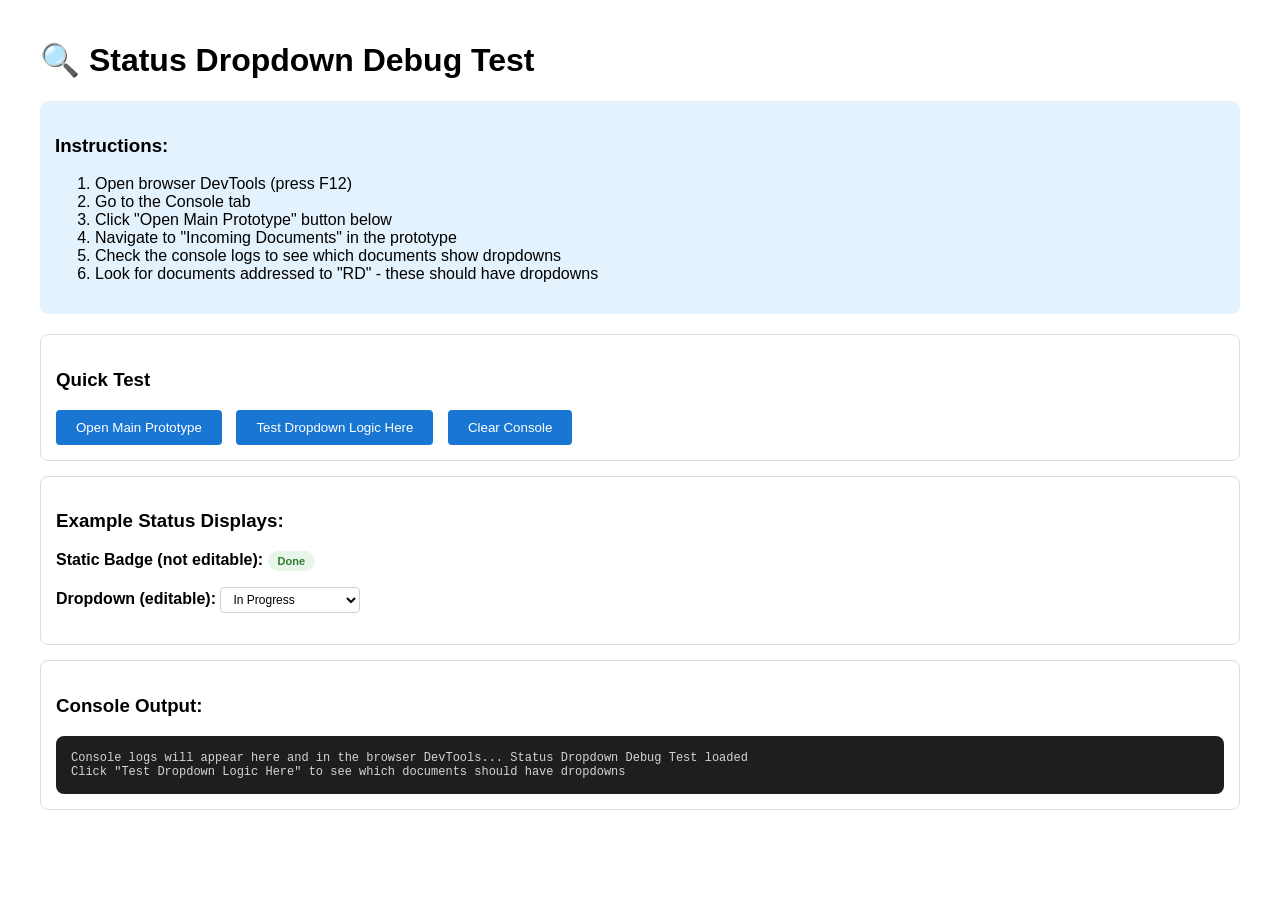
<file: test_status_dropdown.html>
<!DOCTYPE html>
<html lang="en">
<head>
  <meta charset="UTF-8">
  <meta name="viewport" content="width=device-width, initial-scale=1.0">
  <title>Status Dropdown Test</title>
  <style>
    body {
      font-family: Arial, sans-serif;
      padding: 20px;
      max-width: 1200px;
      margin: 0 auto;
    }
    .instructions {
      background: #e3f2fd;
      padding: 15px;
      border-radius: 8px;
      margin-bottom: 20px;
    }
    .test-section {
      background: white;
      border: 1px solid #ddd;
      padding: 15px;
      margin-bottom: 15px;
      border-radius: 8px;
    }
    .console-output {
      background: #1e1e1e;
      color: #d4d4d4;
      padding: 15px;
      border-radius: 8px;
      font-family: 'Courier New', monospace;
      font-size: 12px;
      max-height: 300px;
      overflow-y: auto;
    }
    button {
      background: #1976d2;
      color: white;
      border: none;
      padding: 10px 20px;
      border-radius: 4px;
      cursor: pointer;
      margin-right: 10px;
    }
    button:hover {
      background: #1565c0;
    }
    .status-dropdown {
      padding: 4px 8px;
      border: 1px solid #d0d0d0;
      border-radius: 4px;
      font-size: 12px;
      background: white;
      cursor: pointer;
      min-width: 140px;
    }
    .pill {
      display: inline-block;
      padding: 4px 10px;
      border-radius: 12px;
      font-size: 11px;
      font-weight: 600;
    }
    .pill-green { background: #e8f5e9; color: #2e7d32; }
    .pill-blue { background: #e3f2fd; color: #1565c0; }
    .pill-amber { background: #fff3e0; color: #e65100; }
  </style>
</head>
<body>
  <h1>🔍 Status Dropdown Debug Test</h1>
  
  <div class="instructions">
    <h3>Instructions:</h3>
    <ol>
      <li>Open browser DevTools (press F12)</li>
      <li>Go to the Console tab</li>
      <li>Click "Open Main Prototype" button below</li>
      <li>Navigate to "Incoming Documents" in the prototype</li>
      <li>Check the console logs to see which documents show dropdowns</li>
      <li>Look for documents addressed to "RD" - these should have dropdowns</li>
    </ol>
  </div>

  <div class="test-section">
    <h3>Quick Test</h3>
    <button onclick="openPrototype()">Open Main Prototype</button>
    <button onclick="testDropdown()">Test Dropdown Logic Here</button>
    <button onclick="clearConsole()">Clear Console</button>
  </div>

  <div class="test-section">
    <h3>Example Status Displays:</h3>
    <p><strong>Static Badge (not editable):</strong> <span class="pill pill-green">Done</span></p>
    <p><strong>Dropdown (editable):</strong> 
      <select class="status-dropdown" onchange="alert('Status changed to: ' + this.value)">
        <option value="Sent">Sent</option>
        <option value="Acknowledged">Acknowledged</option>
        <option value="In Progress" selected>In Progress</option>
        <option value="Needs Clarification">Needs Clarification</option>
        <option value="On Hold">On Hold</option>
        <option value="Done">Done</option>
      </select>
    </p>
  </div>

  <div class="test-section">
    <h3>Console Output:</h3>
    <div class="console-output" id="console-output">
      Console logs will appear here and in the browser DevTools...
    </div>
  </div>

  <script>
    // Capture console logs
    const originalLog = console.log;
    const consoleDiv = document.getElementById('console-output');
    
    console.log = function(...args) {
      originalLog.apply(console, args);
      const message = args.map(arg => 
        typeof arg === 'object' ? JSON.stringify(arg, null, 2) : String(arg)
      ).join(' ');
      consoleDiv.innerHTML += message + '<br>';
      consoleDiv.scrollTop = consoleDiv.scrollHeight;
    };

    function openPrototype() {
      console.log('Opening main prototype...');
      console.log('INSTRUCTIONS:');
      console.log('1. Look for documents in Incoming Documents');
      console.log('2. Documents addressed to "RD" should show dropdowns');
      console.log('3. Documents addressed to others should show static badges');
      window.open('./depdev_dms_prototype.html', '_blank');
    }

    function testDropdown() {
      console.log('=== TESTING DROPDOWN LOGIC ===');
      
      // Simulate current user
      const currentUser = { role: "admin", name: "Sir Harry", division: null };
      console.log('Current User:', currentUser);
      
      // Test documents
      const testDocs = [
        { ref: "2026-05-005", to: "Regional Director", subject: "Invitation" },
        { ref: "2026-04-155", to: "RD", subject: "Personnel Action" },
        { ref: "2026-05-004", to: "Regional Staff", subject: "DMS Advisory" },
        { ref: "2026-05-001", to: "Chief Reyes", subject: "Performance Target" }
      ];
      
      testDocs.forEach(doc => {
        console.log('---');
        console.log('Document:', doc.ref, '| To:', doc.to);
        
        let isRecipient = false;
        
        // Check if addressed to RD and user is admin
        if (doc.to && (doc.to === 'RD' || doc.to === 'Regional Director')) {
          if (currentUser.role === 'rd' || currentUser.role === 'admin') {
            isRecipient = true;
            console.log('✓ MATCH: User is RD/admin, doc is for RD');
          }
        }
        
        // Check exact name
        if (doc.to && doc.to === currentUser.name) {
          isRecipient = true;
          console.log('✓ MATCH: Exact name match');
        }
        
        if (isRecipient) {
          console.log('→ RESULT: DROPDOWN (editable)');
        } else {
          console.log('→ RESULT: STATIC BADGE (not editable)');
        }
      });
      
      console.log('=== TEST COMPLETE ===');
    }

    function clearConsole() {
      consoleDiv.innerHTML = 'Console cleared...<br>';
    }

    // Initial message
    console.log('Status Dropdown Debug Test loaded');
    console.log('Click "Test Dropdown Logic Here" to see which documents should have dropdowns');
  </script>
</body>
</html>
</file>
